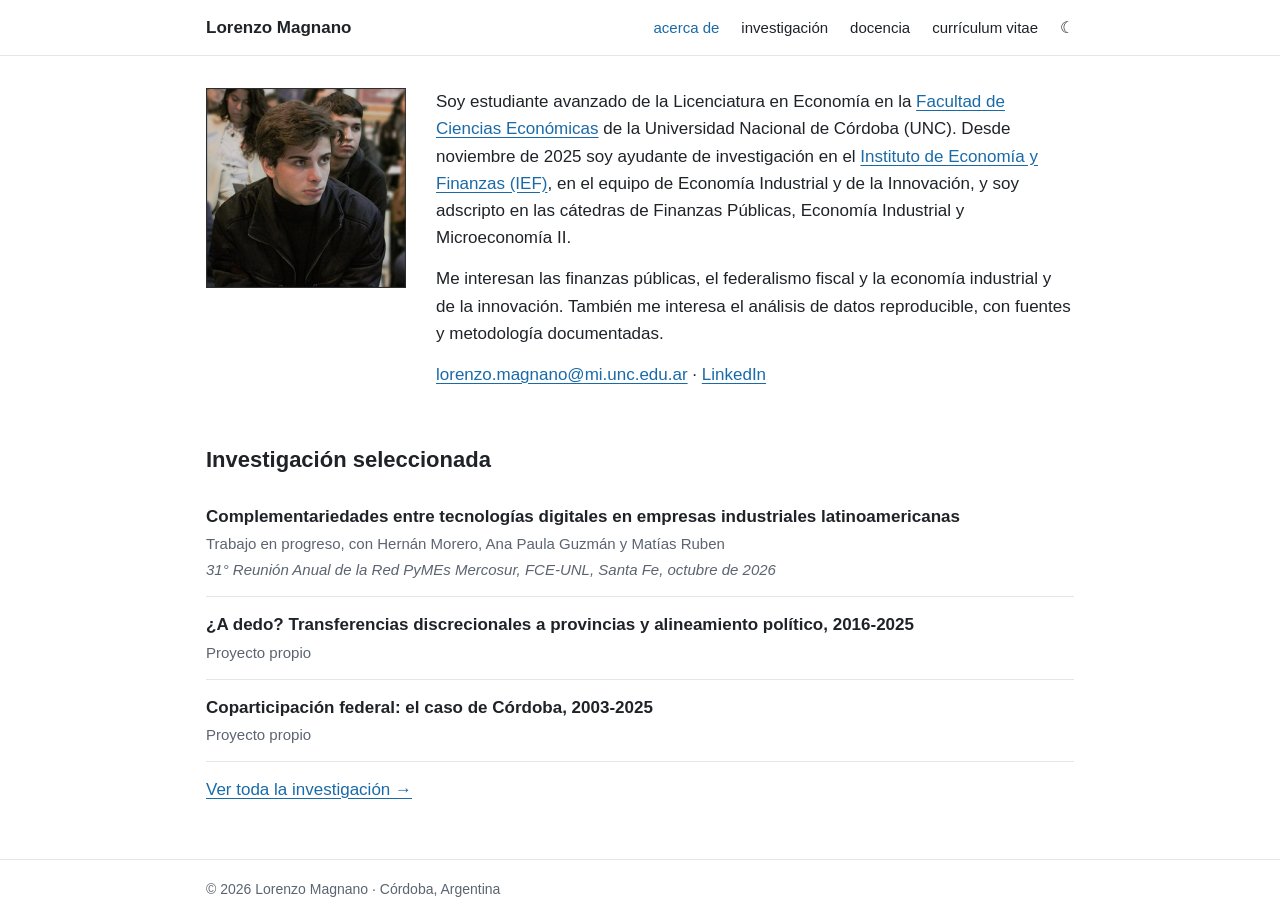
<file: index.html>
<!doctype html>
<html lang="es">
<head>
<meta charset="utf-8">
<meta name="viewport" content="width=device-width, initial-scale=1">
<title>Lorenzo Magnano</title>
<meta name="description" content="Estudiante avanzado de Economía (UNC) e investigador en formación en el Instituto de Economía y Finanzas (IEF).">
<link rel="stylesheet" href="assets/style.css">
<script src="assets/theme.js"></script>
</head>
<body>
<header class="site">
  <div class="wrap">
    <a class="brand" href="./">Lorenzo Magnano</a>
    <nav>
      <a href="./" aria-current="page">acerca de</a>
      <a href="investigacion.html">investigación</a>
      <a href="docencia.html">docencia</a>
      <a href="cv.html">currículum vitae</a>
      <button class="theme-toggle" type="button" aria-label="Cambiar tema claro u oscuro">☾</button>
    </nav>
  </div>
</header>

<main>
  <div class="wrap">
    <section class="intro">
      <img src="assets/foto.jpg" alt="Lorenzo Magnano">
      <div>
        <p>Soy estudiante avanzado de la Licenciatura en Economía en la <a href="https://www.eco.unc.edu.ar/">Facultad de Ciencias Económicas</a> de la Universidad Nacional de Córdoba (UNC). Desde noviembre de 2025 soy ayudante de investigación en el <a href="https://www.eco.unc.edu.ar/ief">Instituto de Economía y Finanzas (IEF)</a>, en el equipo de Economía Industrial y de la Innovación, y soy adscripto en las cátedras de Finanzas Públicas, Economía Industrial y Microeconomía II.</p>
        <p>Me interesan las finanzas públicas, el federalismo fiscal y la economía industrial y de la innovación. También me interesa el análisis de datos reproducible, con fuentes y metodología documentadas.</p>
        <p><a href="mailto:lorenzo.magnano@mi.unc.edu.ar">lorenzo.magnano@mi.unc.edu.ar</a> · <a href="https://www.linkedin.com/in/lorenzomagnano">LinkedIn</a></p>
      </div>
    </section>

    <h2>Investigación seleccionada</h2>

    <div class="item">
      <h3>Complementariedades entre tecnologías digitales en empresas industriales latinoamericanas</h3>
      <p class="meta">Trabajo en progreso, con Hernán Morero, Ana Paula Guzmán y Matías Ruben</p>
      <p class="venue">31° Reunión Anual de la Red PyMEs Mercosur, FCE-UNL, Santa Fe, octubre de 2026</p>
    </div>

    <div class="item">
      <h3>¿A dedo? Transferencias discrecionales a provincias y alineamiento político, 2016-2025</h3>
      <p class="meta">Proyecto propio</p>
    </div>

    <div class="item">
      <h3>Coparticipación federal: el caso de Córdoba, 2003-2025</h3>
      <p class="meta">Proyecto propio</p>
    </div>

    <a class="more" href="investigacion.html">Ver toda la investigación →</a>
  </div>
</main>

<footer><div class="wrap">© 2026 Lorenzo Magnano · Córdoba, Argentina</div></footer>
</body>
</html>
</file>
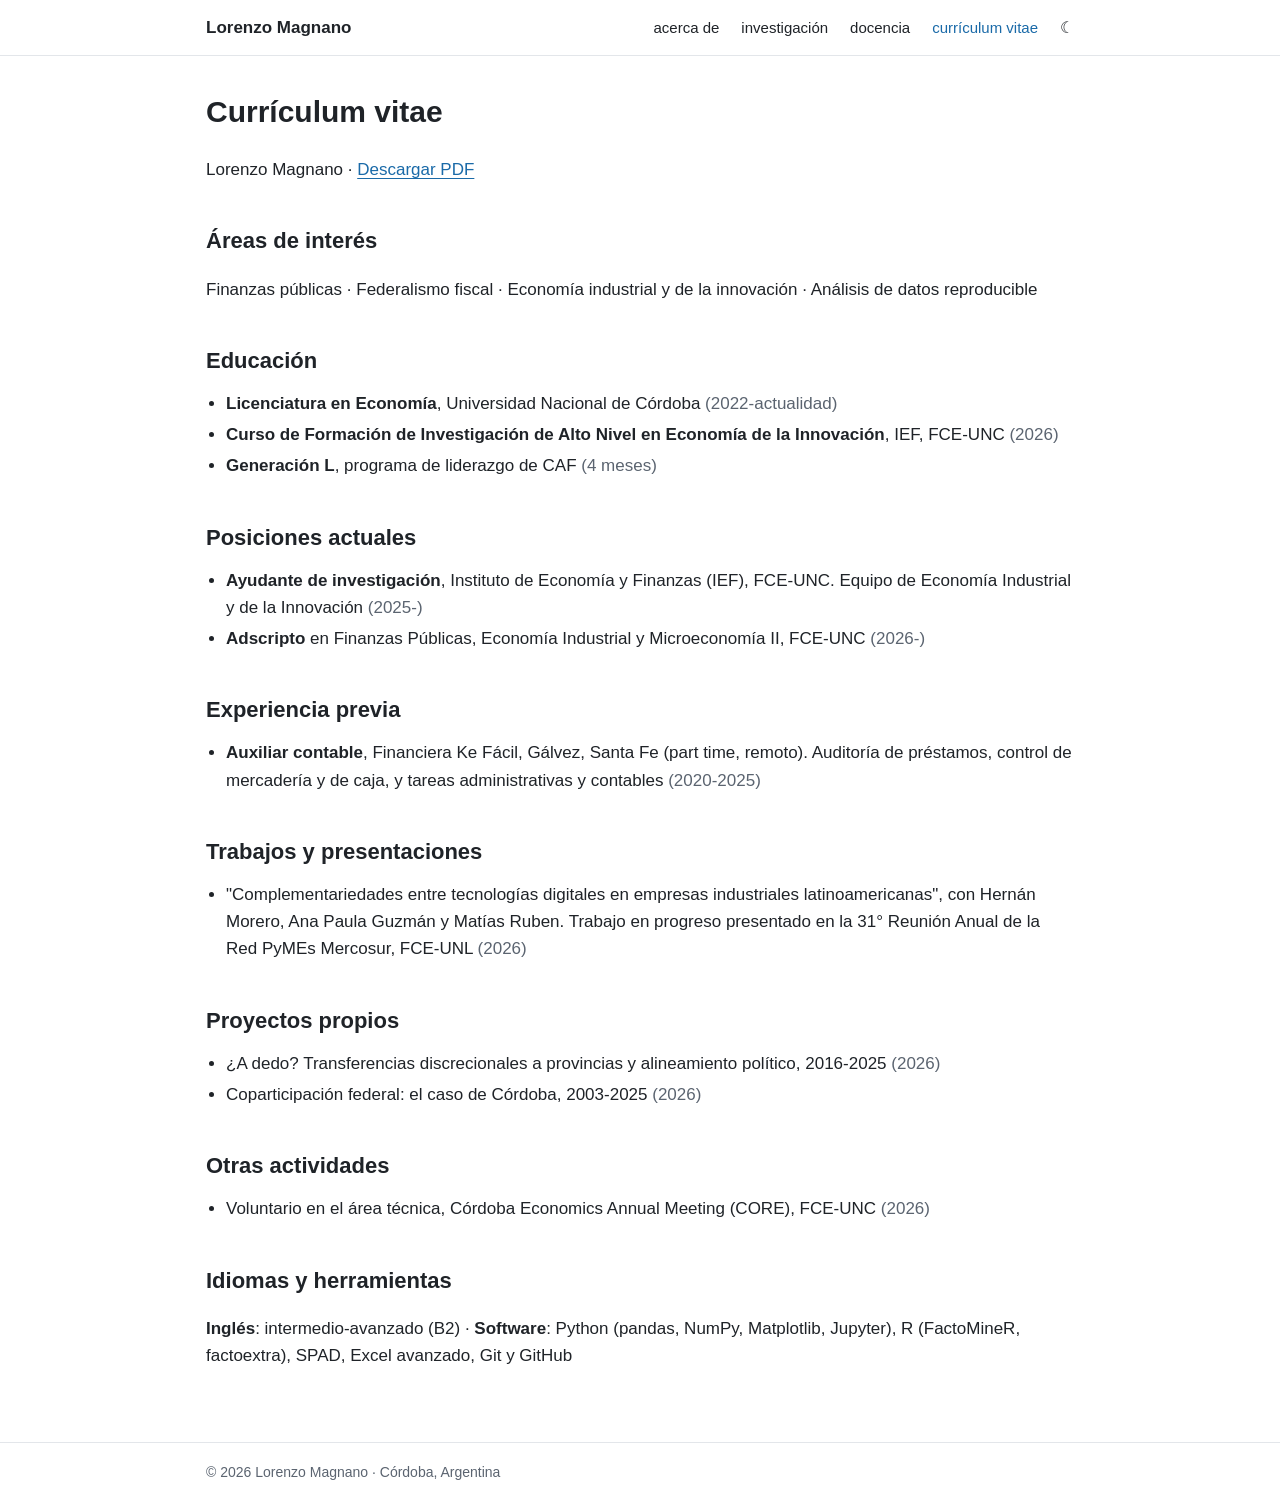
<file: cv.html>
<!doctype html>
<html lang="es">
<head>
<meta charset="utf-8">
<meta name="viewport" content="width=device-width, initial-scale=1">
<title>CV | Lorenzo Magnano</title>
<meta name="description" content="Currículum vitae de Lorenzo Magnano.">
<link rel="stylesheet" href="assets/style.css">
<script src="assets/theme.js"></script>
</head>
<body>
<header class="site">
  <div class="wrap">
    <a class="brand" href="./">Lorenzo Magnano</a>
    <nav>
      <a href="./">acerca de</a>
      <a href="investigacion.html">investigación</a>
      <a href="docencia.html">docencia</a>
      <a href="cv.html" aria-current="page">currículum vitae</a>
      <button class="theme-toggle" type="button" aria-label="Cambiar tema claro u oscuro">☾</button>
    </nav>
  </div>
</header>

<main>
  <div class="wrap">
    <h1>Currículum vitae</h1>
    <p>Lorenzo Magnano · <a href="assets/CV-Lorenzo-Magnano.pdf">Descargar PDF</a></p>

    <h2>Áreas de interés</h2>
    <p>Finanzas públicas · Federalismo fiscal · Economía industrial y de la innovación · Análisis de datos reproducible</p>

    <h2>Educación</h2>
    <ul class="cv-list">
      <li><strong>Licenciatura en Economía</strong>, Universidad Nacional de Córdoba <span class="when">(2022-actualidad)</span></li>
      <li><strong>Curso de Formación de Investigación de Alto Nivel en Economía de la Innovación</strong>, IEF, FCE-UNC <span class="when">(2026)</span></li>
      <li><strong>Generación L</strong>, programa de liderazgo de CAF <span class="when">(4 meses)</span></li>
    </ul>

    <h2>Posiciones actuales</h2>
    <ul class="cv-list">
      <li><strong>Ayudante de investigación</strong>, Instituto de Economía y Finanzas (IEF), FCE-UNC. Equipo de Economía Industrial y de la Innovación <span class="when">(2025-)</span></li>
      <li><strong>Adscripto</strong> en Finanzas Públicas, Economía Industrial y Microeconomía II, FCE-UNC <span class="when">(2026-)</span></li>
    </ul>

    <h2>Experiencia previa</h2>
    <ul class="cv-list">
      <li><strong>Auxiliar contable</strong>, Financiera Ke Fácil, Gálvez, Santa Fe (part time, remoto). Auditoría de préstamos, control de mercadería y de caja, y tareas administrativas y contables <span class="when">(2020-2025)</span></li>
    </ul>

    <h2>Trabajos y presentaciones</h2>
    <ul class="cv-list">
      <li>"Complementariedades entre tecnologías digitales en empresas industriales latinoamericanas", con Hernán Morero, Ana Paula Guzmán y Matías Ruben. Trabajo en progreso presentado en la 31° Reunión Anual de la Red PyMEs Mercosur, FCE-UNL <span class="when">(2026)</span></li>
    </ul>

    <h2>Proyectos propios</h2>
    <ul class="cv-list">
      <li>¿A dedo? Transferencias discrecionales a provincias y alineamiento político, 2016-2025 <span class="when">(2026)</span></li>
      <li>Coparticipación federal: el caso de Córdoba, 2003-2025 <span class="when">(2026)</span></li>
    </ul>

    <h2>Otras actividades</h2>
    <ul class="cv-list">
      <li>Voluntario en el área técnica, Córdoba Economics Annual Meeting (CORE), FCE-UNC <span class="when">(2026)</span></li>
    </ul>

    <h2>Idiomas y herramientas</h2>
    <p><strong>Inglés</strong>: intermedio-avanzado (B2) · <strong>Software</strong>: Python (pandas, NumPy, Matplotlib, Jupyter), R (FactoMineR, factoextra), SPAD, Excel avanzado, Git y GitHub</p>
  </div>
</main>

<footer><div class="wrap">© 2026 Lorenzo Magnano · Córdoba, Argentina</div></footer>
</body>
</html>
</file>
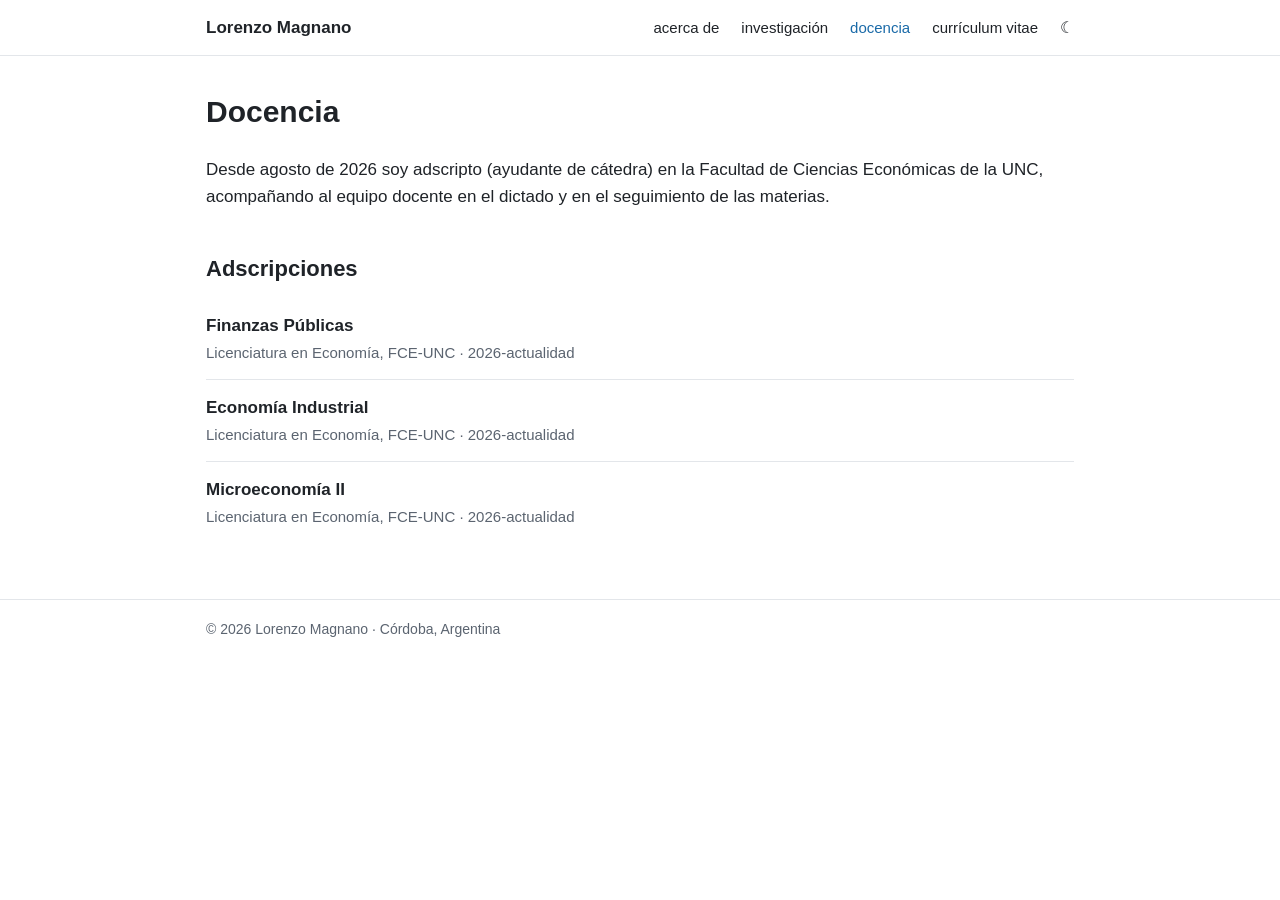
<file: docencia.html>
<!doctype html>
<html lang="es">
<head>
<meta charset="utf-8">
<meta name="viewport" content="width=device-width, initial-scale=1">
<title>Docencia | Lorenzo Magnano</title>
<meta name="description" content="Adscripciones de Lorenzo Magnano en la FCE-UNC.">
<link rel="stylesheet" href="assets/style.css">
<script src="assets/theme.js"></script>
</head>
<body>
<header class="site">
  <div class="wrap">
    <a class="brand" href="./">Lorenzo Magnano</a>
    <nav>
      <a href="./">acerca de</a>
      <a href="investigacion.html">investigación</a>
      <a href="docencia.html" aria-current="page">docencia</a>
      <a href="cv.html">currículum vitae</a>
      <button class="theme-toggle" type="button" aria-label="Cambiar tema claro u oscuro">☾</button>
    </nav>
  </div>
</header>

<main>
  <div class="wrap">
    <h1>Docencia</h1>
    <p>Desde agosto de 2026 soy adscripto (ayudante de cátedra) en la Facultad de Ciencias Económicas de la UNC, acompañando al equipo docente en el dictado y en el seguimiento de las materias.</p>

    <h2>Adscripciones</h2>

    <div class="item">
      <h3>Finanzas Públicas</h3>
      <p class="meta">Licenciatura en Economía, FCE-UNC · 2026-actualidad</p>
    </div>
    <div class="item">
      <h3>Economía Industrial</h3>
      <p class="meta">Licenciatura en Economía, FCE-UNC · 2026-actualidad</p>
    </div>
    <div class="item">
      <h3>Microeconomía II</h3>
      <p class="meta">Licenciatura en Economía, FCE-UNC · 2026-actualidad</p>
    </div>
  </div>
</main>

<footer><div class="wrap">© 2026 Lorenzo Magnano · Córdoba, Argentina</div></footer>
</body>
</html>
</file>
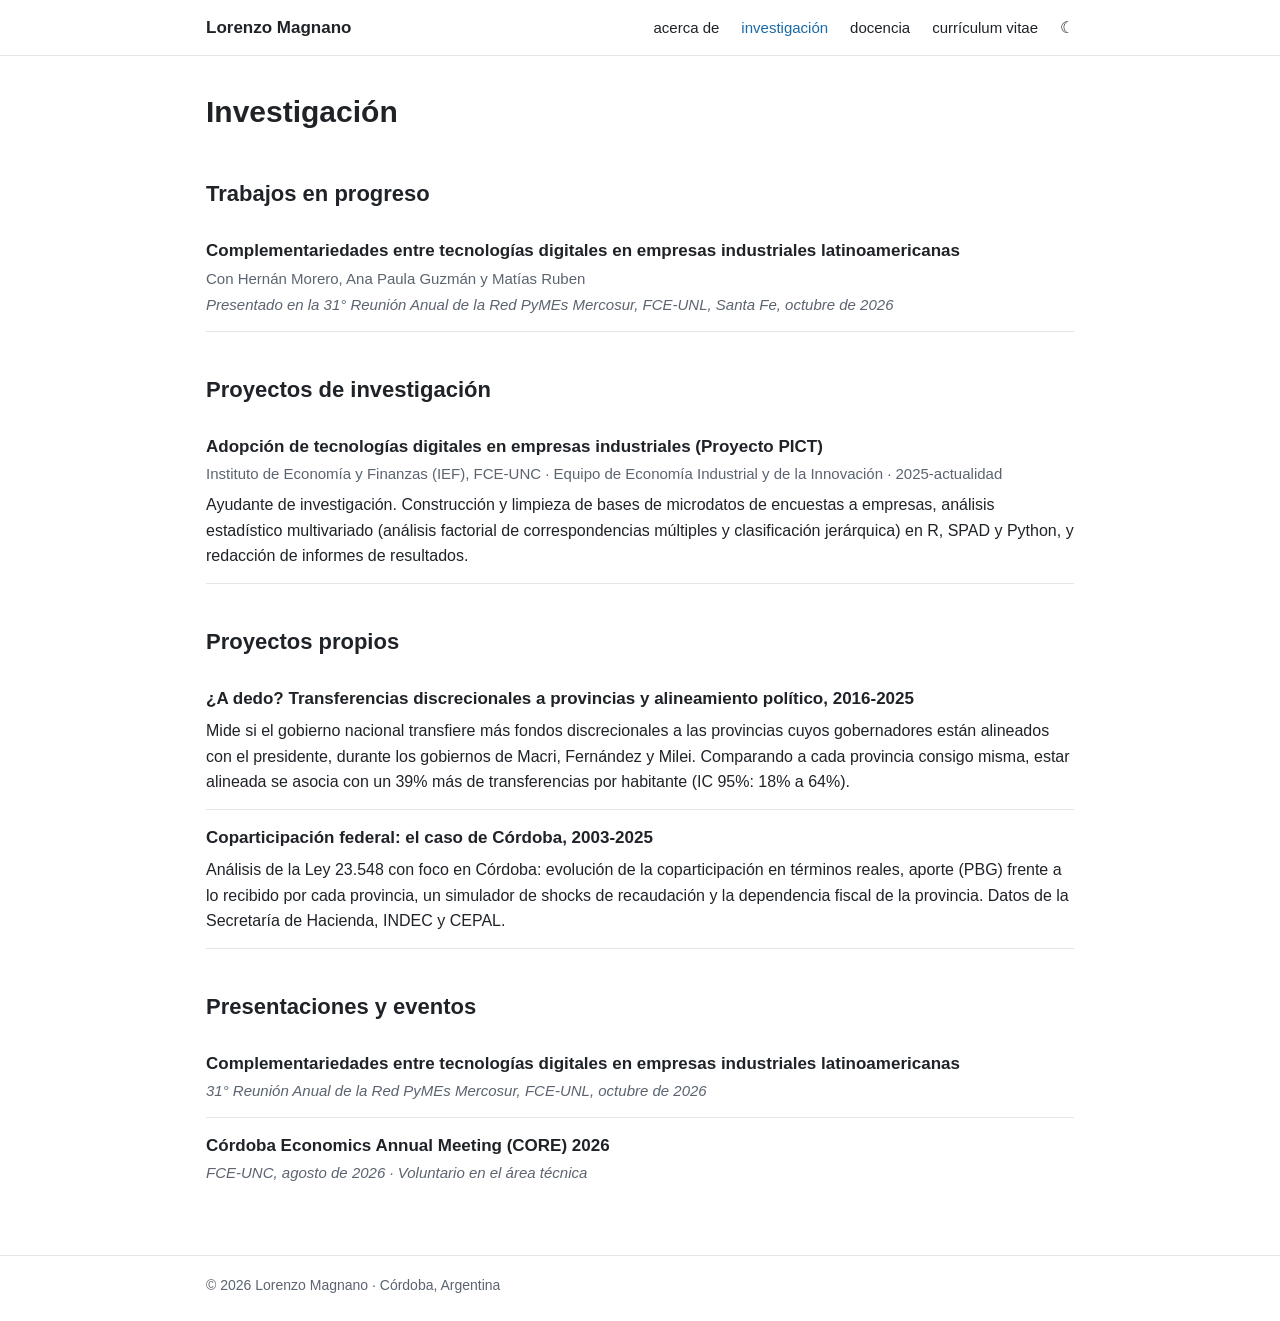
<file: investigacion.html>
<!doctype html>
<html lang="es">
<head>
<meta charset="utf-8">
<meta name="viewport" content="width=device-width, initial-scale=1">
<title>Investigación | Lorenzo Magnano</title>
<meta name="description" content="Trabajos en progreso, proyectos y presentaciones de Lorenzo Magnano.">
<link rel="stylesheet" href="assets/style.css">
<script src="assets/theme.js"></script>
</head>
<body>
<header class="site">
  <div class="wrap">
    <a class="brand" href="./">Lorenzo Magnano</a>
    <nav>
      <a href="./">acerca de</a>
      <a href="investigacion.html" aria-current="page">investigación</a>
      <a href="docencia.html">docencia</a>
      <a href="cv.html">currículum vitae</a>
      <button class="theme-toggle" type="button" aria-label="Cambiar tema claro u oscuro">☾</button>
    </nav>
  </div>
</header>

<main>
  <div class="wrap">
    <h1>Investigación</h1>

    <h2>Trabajos en progreso</h2>
    <div class="item">
      <h3>Complementariedades entre tecnologías digitales en empresas industriales latinoamericanas</h3>
      <p class="meta">Con Hernán Morero, Ana Paula Guzmán y Matías Ruben</p>
      <p class="venue">Presentado en la 31° Reunión Anual de la Red PyMEs Mercosur, FCE-UNL, Santa Fe, octubre de 2026</p>
    </div>

    <h2>Proyectos de investigación</h2>
    <div class="item">
      <h3>Adopción de tecnologías digitales en empresas industriales (Proyecto PICT)</h3>
      <p class="meta">Instituto de Economía y Finanzas (IEF), FCE-UNC · Equipo de Economía Industrial y de la Innovación · 2025-actualidad</p>
      <p class="desc">Ayudante de investigación. Construcción y limpieza de bases de microdatos de encuestas a empresas, análisis estadístico multivariado (análisis factorial de correspondencias múltiples y clasificación jerárquica) en R, SPAD y Python, y redacción de informes de resultados.</p>
    </div>

    <h2>Proyectos propios</h2>
    <div class="item">
      <h3>¿A dedo? Transferencias discrecionales a provincias y alineamiento político, 2016-2025</h3>
      <p class="desc">Mide si el gobierno nacional transfiere más fondos discrecionales a las provincias cuyos gobernadores están alineados con el presidente, durante los gobiernos de Macri, Fernández y Milei. Comparando a cada provincia consigo misma, estar alineada se asocia con un 39% más de transferencias por habitante (IC 95%: 18% a 64%).</p>
    </div>
    <div class="item">
      <h3>Coparticipación federal: el caso de Córdoba, 2003-2025</h3>
      <p class="desc">Análisis de la Ley 23.548 con foco en Córdoba: evolución de la coparticipación en términos reales, aporte (PBG) frente a lo recibido por cada provincia, un simulador de shocks de recaudación y la dependencia fiscal de la provincia. Datos de la Secretaría de Hacienda, INDEC y CEPAL.</p>
    </div>

    <h2>Presentaciones y eventos</h2>
    <div class="item">
      <h3>Complementariedades entre tecnologías digitales en empresas industriales latinoamericanas</h3>
      <p class="venue">31° Reunión Anual de la Red PyMEs Mercosur, FCE-UNL, octubre de 2026</p>
    </div>
    <div class="item">
      <h3>Córdoba Economics Annual Meeting (CORE) 2026</h3>
      <p class="venue">FCE-UNC, agosto de 2026 · Voluntario en el área técnica</p>
    </div>
  </div>
</main>

<footer><div class="wrap">© 2026 Lorenzo Magnano · Córdoba, Argentina</div></footer>
</body>
</html>
</file>
<file: assets/style.css>
:root {
  --bg: #ffffff;
  --text: #1f2328;
  --muted: #5b6470;
  --link: #1a6aa8;
  --rule: #e3e6ea;
  --header: #ffffff;
}
@media (prefers-color-scheme: dark) {
  :root:not([data-theme="light"]) {
    --bg: #1d1d1d;
    --text: #e8e8e8;
    --muted: #a3a3a3;
    --link: #4fb3e8;
    --rule: #3a3a3a;
    --header: #1d1d1d;
  }
}
:root[data-theme="dark"] {
  --bg: #1d1d1d;
  --text: #e8e8e8;
  --muted: #a3a3a3;
  --link: #4fb3e8;
  --rule: #3a3a3a;
  --header: #1d1d1d;
}

* { box-sizing: border-box; }
html { -webkit-text-size-adjust: 100%; }
body {
  margin: 0;
  background: var(--bg);
  color: var(--text);
  font-family: -apple-system, BlinkMacSystemFont, "Segoe UI", Helvetica, Arial, sans-serif;
  font-size: 17px;
  line-height: 1.6;
}
a { color: var(--link); text-underline-offset: 3px; }

.wrap { max-width: 900px; margin: 0 auto; padding: 0 16px; }

header.site {
  border-bottom: 1px solid var(--rule);
  background: var(--header);
}
header.site .wrap {
  display: flex;
  align-items: center;
  justify-content: space-between;
  flex-wrap: wrap;
  gap: 8px 24px;
  padding-top: 14px;
  padding-bottom: 14px;
}
.brand { font-weight: 700; color: var(--text); text-decoration: none; }
nav { display: flex; align-items: center; flex-wrap: wrap; gap: 4px 22px; font-size: 15px; }
nav a { color: var(--text); text-decoration: none; }
nav a:hover, nav a[aria-current="page"] { color: var(--link); }
.theme-toggle {
  background: none; border: 0; padding: 0; cursor: pointer;
  color: var(--text); font-size: 16px; line-height: 1;
}

main { padding: 32px 0 56px; }
h1 { font-size: 30px; margin: 0 0 20px; }
h2 { font-size: 22px; margin: 40px 0 12px; }
h3 { font-size: 17px; margin: 0; font-weight: 600; }

.intro { display: flex; gap: 30px; align-items: flex-start; }
.intro img { width: 200px; height: 200px; object-fit: cover; flex-shrink: 0; }
.intro p { margin: 0 0 14px; }
@media (max-width: 640px) {
  .intro { flex-direction: column; gap: 18px; }
  .intro img { width: 160px; height: 160px; }
}

.item { padding: 14px 0; border-bottom: 1px solid var(--rule); }
.item:last-child { border-bottom: 0; }
.item .meta { color: var(--muted); font-size: 15px; margin: 2px 0 0; }
.item .venue { color: var(--muted); font-style: italic; font-size: 15px; margin: 2px 0 0; }
.item p.desc { margin: 6px 0 0; font-size: 16px; }
.item .links { margin: 6px 0 0; font-size: 15px; }
.item .links a + a { margin-left: 14px; }

.cv-list { padding-left: 20px; margin: 0; }
.cv-list li { margin: 4px 0; }
.cv-list .when { color: var(--muted); }
.more { display: inline-block; margin-top: 14px; }

footer { border-top: 1px solid var(--rule); color: var(--muted); font-size: 14px; }
footer .wrap { padding-top: 18px; padding-bottom: 24px; }
</file>
